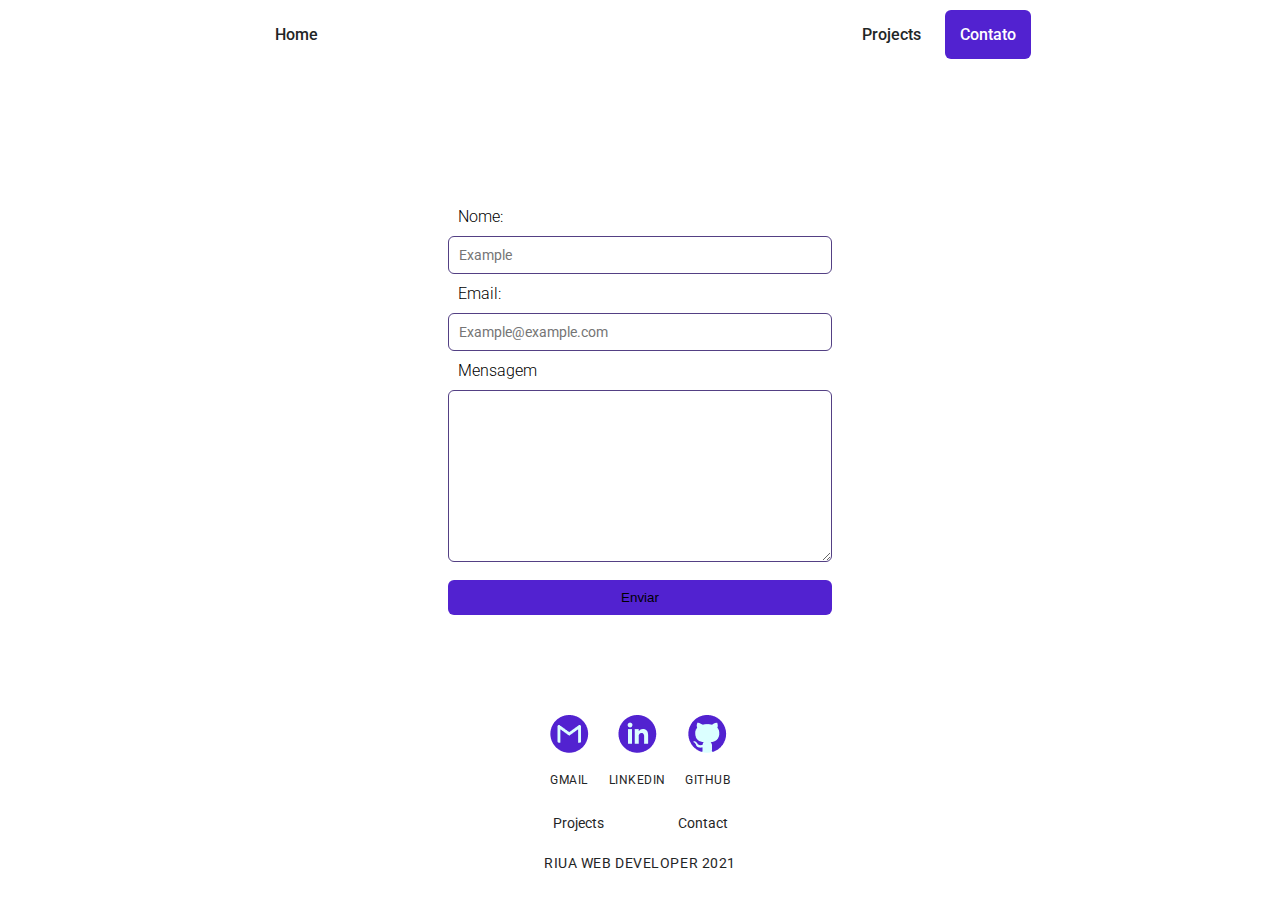
<file: contato.html>
<!DOCTYPE html>
<html lang="en">

<head>
    <meta charset="UTF-8">
    <meta http-equiv="X-UA-Compatible" content="IE=edge">
    <meta name="viewport" content="width=device-width, initial-scale=1.0">
    <title>Ruan Victor | Contato</title>
    <!--Icon barra de navegacao-->
    <link rel="icon" href="/assets/img/curriculum_vitae_paper_document_icon_219507.ico" />
    <!--Fonte-->
    <link href="https://fonts.googleapis.com/css2?family=Roboto:wght@300;400;500;700;900&display=swap" rel="stylesheet">
    <!--CSS-->
    <link rel="stylesheet" href="/css/contato.css">
</head>

<body>
    <header>
        <a href="index.html">Home</a>
        <div class="side">
            <a href="projetos.html">Projects</a>
            <a href="contato.html" id="contato">Contato</a>
        </div>
    </header>
    <main>
        <div class="form">
            <form action="https://formspree.io/f/xpzbengb" method="POST">
                <label for="Name">Nome:</label>
                <input type="text" name="name" id="Name" placeholder="Example">
                <label for="Email">Email:</label>
                <input type="email" name="email-input" id="Email" placeholder="Example@example.com">
                <p>Input required</p>
                <label for="Message">Mensagem</label>
                <textarea name="mensagem" id="Message" cols="30" rows="10" maxlength="2000"></textarea>
                <button onclick="Enviar();">Enviar</button>
            </form>
        </div>
    </main>
    <footer>
        <div class="footer-1">
            <div class="social">
                <div class="gmail">
                    <a href="#"><img src="/assets/img/icon-face.png" alt=""></a>
                    <p>GMAIL</p>
                </div>
                <div class="linkedin">
                    <a href="#"><img src="/assets/img/icon-din.png" alt=""></a>
                    <p>Linkedin</p>
                </div>
                <div class="git">
                    <a href="https://github.com/Ruanv123" target="__Blank"><img src="/assets/img/icon git.png"
                            alt=""></a>
                    <p>GitHub</p>
                </div>
            </div>
            <div class="navs">
                <a href="projetos.html">Projects</a>
                <a href="contato.html">Contact</a>
            </div>
            <p>RIUA WEB DEVELOPER 2021</p>
        </div>
    </footer>
</body>

</html>
</file>
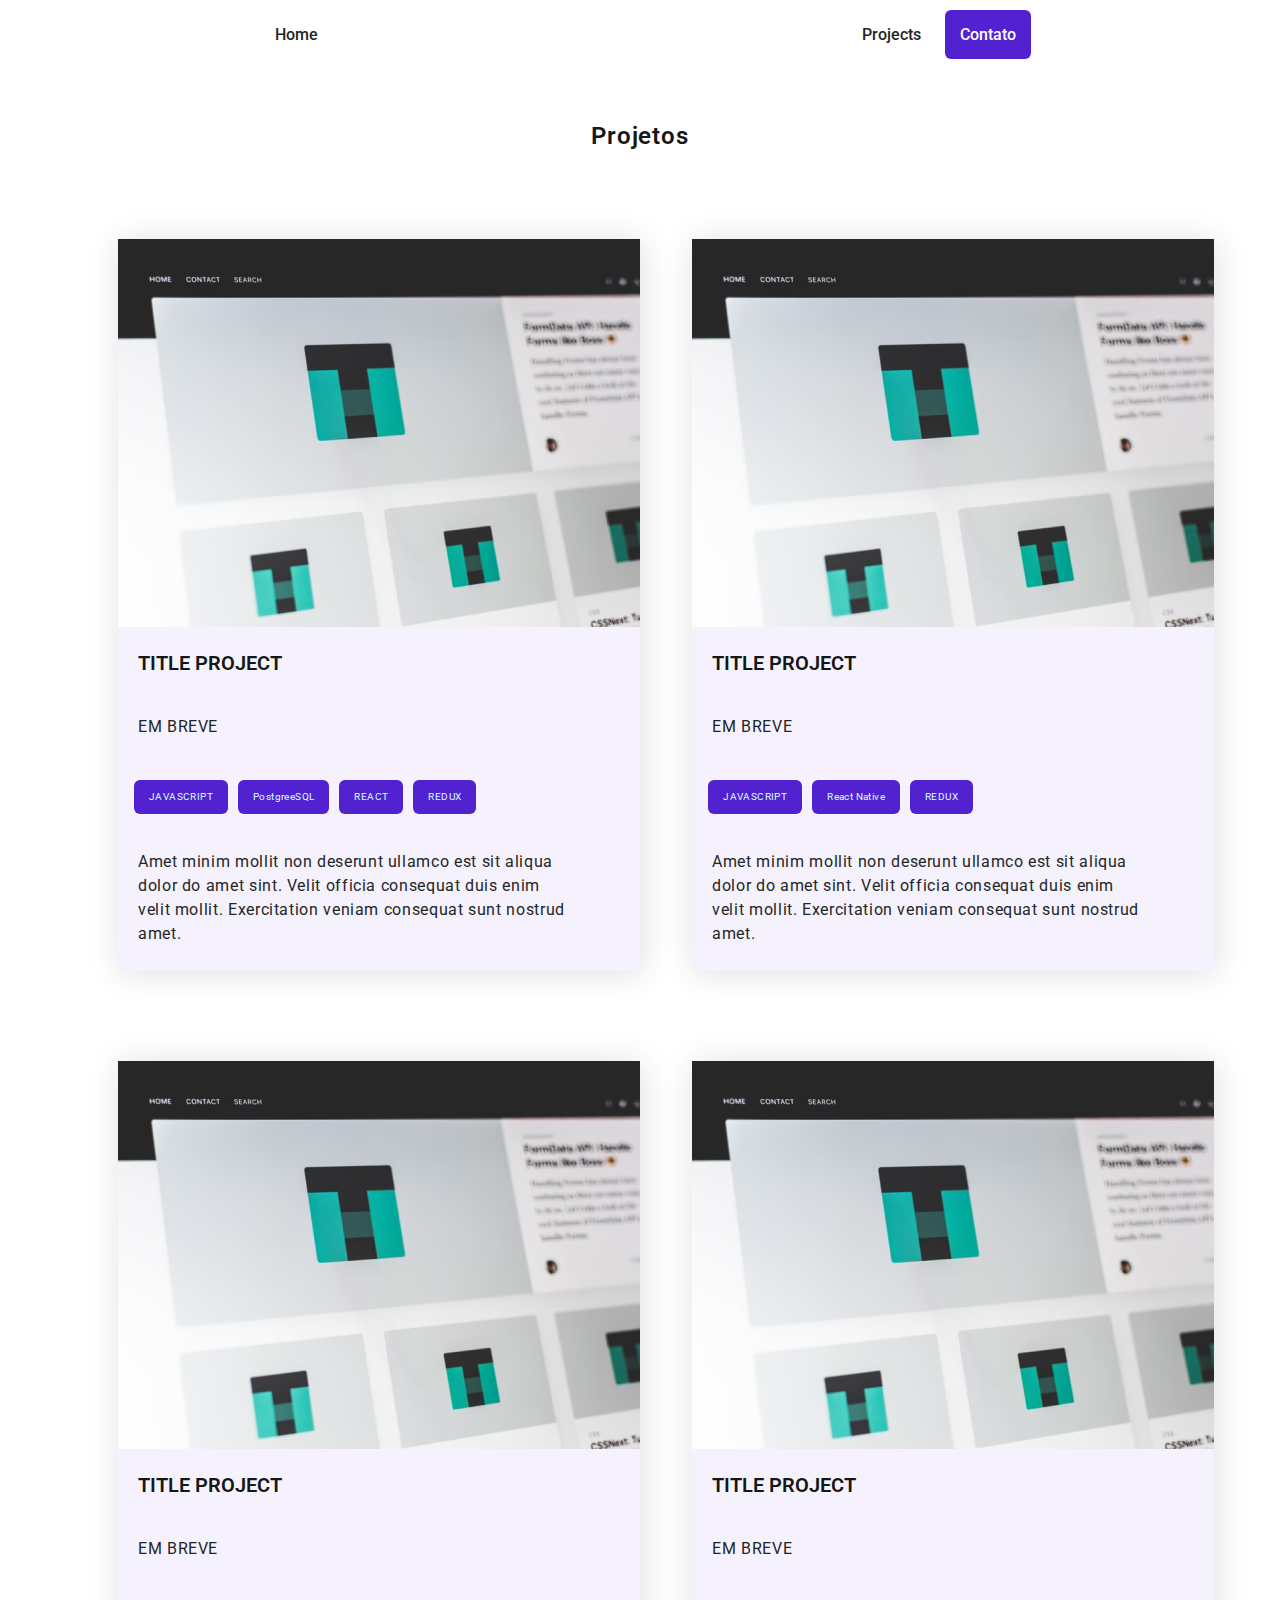
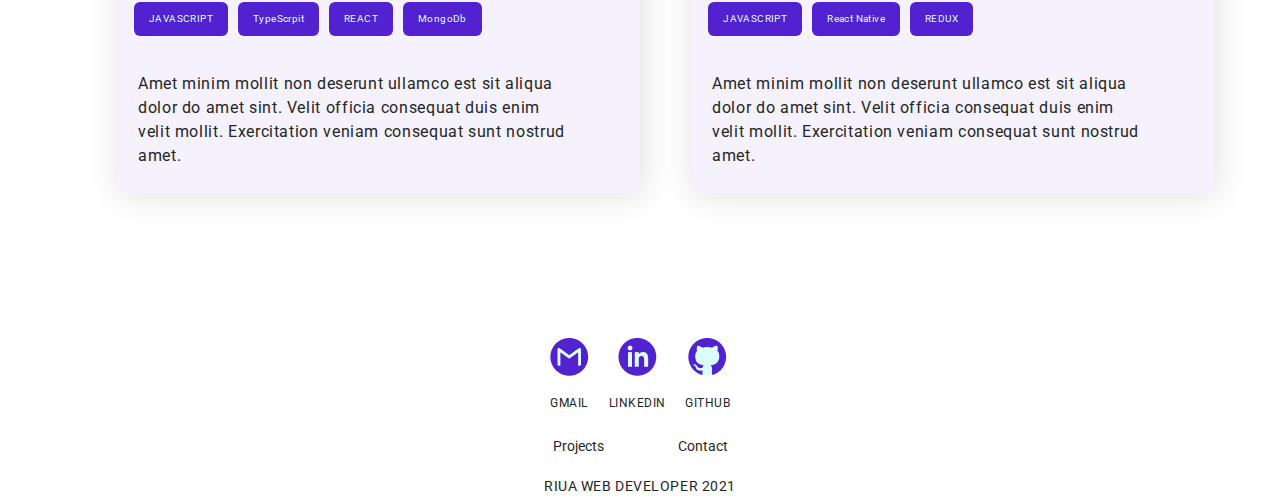
<file: projetos.html>
<!DOCTYPE html>
<html lang="en">
<head>
    <meta charset="UTF-8">
    <meta http-equiv="X-UA-Compatible" content="IE=edge">
    <meta name="viewport" content="width=device-width, initial-scale=1.0">
    <title>Ruan Victor | Projetos</title>
    <!--Icon barra de navegacao-->
    <link rel="icon" href="/assets/img/curriculum_vitae_paper_document_icon_219507.ico" />
    <!--Fonte-->
    <link href="https://fonts.googleapis.com/css2?family=Roboto:wght@300;400;500;700;900&display=swap" rel="stylesheet">
    <!--CSS-->
    <link rel="stylesheet" href="/css/projetos.css">
</head>
<body>
    <header>
        <a href="index.html">Home</a>
        <div class="side">
            <a href="projetos.html">Projects</a>
            <a href="contato.html" id="contato">Contato</a>
        </div>
    </header>
    <main>
        <h1 id="title">Projetos</h1>
        <div class="projetos">
            <div class="flex-h">
                <div class="project-1">
                    <div class="card">
                        <img src="/assets/img/image.png" alt="">
                    </div>
                    <div class="projects-text">
                        <h1>TITLE PROJECT</h1>
                        <p>EM BREVE</p>
                        <div class="tech">
                            <p>JAVASCRIPT</p>
                            <p>PostgreeSQL</p>
                            <p>REACT</p>
                            <p>REDUX</p>
                        </div>
                        <p>Amet minim mollit non deserunt ullamco est sit aliqua <br> dolor do amet sint. Velit officia
                            consequat duis enim <br> velit mollit. Exercitation veniam consequat sunt nostrud <br> amet.
                        </p>
                    </div>
                </div>
                <div class="project-2">
                    <div class="card">
                        <img src="/assets/img/image.png" alt="">
                    </div>
                    <div class="projects-text">
                        <h1>TITLE PROJECT</h1>
                        <p>EM BREVE</p>
                        <div class="tech">
                            <p>JAVASCRIPT</p>
                            <p>React Native</p>
                            <p>REDUX</p>
                        </div>
                        <p>Amet minim mollit non deserunt ullamco est sit aliqua <br> dolor do amet sint. Velit officia
                            consequat duis enim <br> velit mollit. Exercitation veniam consequat sunt nostrud <br> amet.
                        </p>
                    </div>
                </div>
            </div>
            <div class="flex-h-2">
                <div class="project-1">
                    <div class="card">
                        <img src="/assets/img/image.png" alt="">
                    </div>
                    <div class="projects-text">
                        <h1>TITLE PROJECT</h1>
                        <p>EM BREVE</p>
                        <div class="tech">
                            <p>JAVASCRIPT</p>
                            <p>TypeScrpit</p>
                            <p>REACT</p>
                            <p>MongoDb</p>
                        </div>
                        <p>Amet minim mollit non deserunt ullamco est sit aliqua <br> dolor do amet sint. Velit officia
                            consequat duis enim <br> velit mollit. Exercitation veniam consequat sunt nostrud <br> amet.
                        </p>
                    </div>
                </div>
                <div class="project-2">
                    <div class="card">
                        <img src="/assets/img/image.png" alt="">
                    </div>
                    <div class="projects-text">
                        <h1>TITLE PROJECT</h1>
                        <p>EM BREVE</p>
                        <div class="tech">
                            <p>JAVASCRIPT</p>
                            <p>React Native</p>
                            <p>REDUX</p>
                        </div>
                        <p>Amet minim mollit non deserunt ullamco est sit aliqua <br> dolor do amet sint. Velit officia
                            consequat duis enim <br> velit mollit. Exercitation veniam consequat sunt nostrud <br> amet.
                        </p>
                    </div>
                </div>
            </div>
        </div>
    </main>
    <footer>
        <div class="footer-1">
            <div class="social">
                <div class="gmail">
                    <a href="#"><img src="/assets/img/icon-face.png" alt=""></a>
                    <p>GMAIL</p>
                </div>
                <div class="linkedin">
                    <a href="#"><img src="/assets/img/icon-din.png" alt=""></a>
                    <p>Linkedin</p>
                </div>
                <div class="git">
                    <a href="https://github.com/Ruanv123" target="__Blank"><img src="/assets/img/icon git.png" alt=""></a>
                    <p>GitHub</p>
                </div>
            </div>
            <div class="navs">
                <a href="projetos.html">Projects</a>
                <a href="contato.html">Contact</a>
            </div>
            <p>RIUA WEB DEVELOPER 2021</p>
        </div>
    </footer>
</body>
</html>
</file>
<file: css/contato.css>
* {
  margin: 0;
  padding: 0;
  box-sizing: border-box;
  text-decoration: none;
  list-style: none;
}

:root {
  --text-color-1: #1f2626;
  --text-color-2: #5222d0;
  --text-color-white: #fff;
  --text-color-black: #000;
}

html {
  scroll-behavior: smooth;
}

body::-webkit-scrollbar {
  width: 6px;
}

body::-webkit-scrollbar-thumb {
  background-color: var(--text-color-2);
}

header {
  display: flex;
  justify-content: space-around;
  align-items: center;
}
header a {
  font-family: "Roboto", sans-serif;
  font-weight: 500;
  color: var(--text-color-1);
  padding: 25px;
}
header .side a {
  font-family: "Roboto", sans-serif;
  font-weight: 500;
  color: var(--text-color-1);
  padding: 20px;
}
header .side #contato {
  background-color: var(--text-color-2);
  padding: 15px;
  border-radius: 6px;
  color: var(--text-color-white);
}
header .side #contato:hover {
  opacity: 0.9;
}

.form {
  margin-top: 10%;
  margin-left: 35%;
  margin-right: 35%;
}

form {
  display: flex;
  flex-direction: column;
  justify-content: flex-start;
  align-items: flex-start;
}
form label {
  font-family: "Roboto", sans-serif;
  font-weight: 300;
  padding: 10px;
}
form input {
  width: 100%;
  border: 1px solid #534084;
  border-radius: 6px;
  padding: 10px;
  outline: none;
  font-family: "Roboto", sans-serif;
  font-weight: 400;
  font-size: 14px;
}
form p {
  display: none;
}
form textarea {
  border: 1px solid #534084;
  border-radius: 6px;
  font-family: "Roboto", sans-serif;
  font-weight: 400;
  width: 100%;
  outline: 0;
  padding: 10px;
}
form button {
  width: 100%;
  margin-top: 2vh;
  padding: 10px;
  background: #5222d0;
  border-radius: 6px;
  border: 0;
  outline: 0;
}

.footer-1 {
  margin-top: 10vh;
  display: flex;
  align-items: center;
  justify-content: center;
  flex-direction: column;
}
.footer-1 .social {
  display: flex;
}
.footer-1 .social .gmail {
  text-align: center;
  padding: 10px;
}
.footer-1 .social .gmail p {
  font-family: "Roboto", sans-serif;
  font-style: normal;
  font-weight: 400;
  font-size: 12px;
  line-height: 11px;
  color: var(--text-color-1);
  text-transform: uppercase;
}
.footer-1 .social .linkedin {
  text-align: center;
  padding: 10px;
}
.footer-1 .social .linkedin p {
  font-family: "Roboto", sans-serif;
  font-style: normal;
  font-weight: 400;
  font-size: 12px;
  line-height: 11px;
  color: var(--text-color-1);
  text-transform: uppercase;
}
.footer-1 .social .git {
  text-align: center;
  padding: 10px;
}
.footer-1 .social .git p {
  font-family: "Roboto", sans-serif;
  font-style: normal;
  font-weight: 400;
  font-size: 12px;
  line-height: 11px;
  color: var(--text-color-1);
  text-transform: uppercase;
}
.footer-1 .navs {
  margin-top: 2vh;
}
.footer-1 .navs a {
  font-family: "Roboto", sans-serif;
  font-style: normal;
  font-weight: 400;
  font-size: 14px;
  line-height: 17px;
  color: var(--text-color-1);
  padding: 5px 35px;
}
.footer-1 .navs a:hover {
  color: var(--text-color-2);
}
.footer-1 .navs a:visited {
  color: var(--text-color-1);
}
.footer-1 p {
  font-family: "Roboto", sans-serif;
  font-style: normal;
  font-weight: 400;
  font-size: 14px;
  line-height: 26px;
  letter-spacing: 0.04em;
  color: var(--text-color-1);
  margin-top: 2vh;
}

@media screen and (max-width: 600px) {
  .form {
    margin: 50px;
    padding-top: 100px;
  }
}

/*# sourceMappingURL=contato.css.map */
</file>
<file: css/projetos.css>
* {
  margin: 0;
  padding: 0;
  box-sizing: border-box;
  text-decoration: none;
  list-style: none;
}

:root {
  --text-color-1: #1f2626;
  --text-color-2: #5222d0;
  --text-color-white: #fff;
  --text-color-black: #000;
  --text-color-diferente: #dbffff;
}

html {
  scroll-behavior: smooth;
}

body::-webkit-scrollbar {
  width: 6px;
}

body::-webkit-scrollbar-thumb {
  background-color: var(--text-color-2);
}

header {
  display: flex;
  justify-content: space-around;
  align-items: center;
}
header a {
  font-family: "Roboto", sans-serif;
  font-weight: 500;
  color: var(--text-color-1);
  padding: 25px;
}
header .side a {
  font-family: "Roboto", sans-serif;
  font-weight: 500;
  color: var(--text-color-1);
  padding: 20px;
}
header .side #contato {
  background-color: var(--text-color-2);
  padding: 15px;
  border-radius: 6px;
  color: var(--text-color-white);
}
header .side #contato:hover {
  opacity: 0.9;
}

#title {
  margin-top: 6vh;
  text-align: center;
  font-family: "Roboto", sans-serif;
  font-style: normal;
  font-weight: 600;
  font-size: 24px;
  line-height: 26px;
  letter-spacing: 0.04em;
  color: #151717;
}

.projetos {
  margin-top: 5vh;
  display: flex;
  align-items: center;
  justify-content: center;
  flex-direction: column;
}
.projetos .flex-h {
  display: flex;
  margin-top: 5vh;
  margin-bottom: 5vh;
}
.projetos .flex-h .project-1 {
  box-shadow: 2px 2px 32px rgba(40, 38, 44, 0.15);
  border-radius: 6px;
  margin-right: 5%;
  background: #f5f2fd;
}
.projetos .flex-h .project-1 h1 {
  font-family: "Roboto", sans-serif;
  font-style: normal;
  font-weight: 600;
  font-size: 20px;
  line-height: 24px;
  color: #151717;
  padding: 20px;
}
.projetos .flex-h .project-1 .tech {
  padding: 11px;
  display: flex;
  flex-wrap: wrap;
}
.projetos .flex-h .project-1 .tech p {
  margin: 5px;
  padding: 10px 15px;
  background-color: var(--text-color-2);
  border-radius: 6px;
  color: #dbffff;
  font-family: "Roboto", sans-serif;
  font-style: normal;
  font-weight: 400;
  font-size: 10px;
  line-height: 14px;
}
.projetos .flex-h .project-1 p {
  font-family: "Roboto", sans-serif;
  font-style: normal;
  font-weight: 400;
  font-size: 16px;
  line-height: 24px;
  letter-spacing: 0.04em;
  color: #1f2626;
  margin-bottom: 5px;
  padding: 20px;
}
.projetos .flex-h .project-2 {
  box-shadow: 2px 2px 32px rgba(40, 38, 44, 0.15);
  border-radius: 6px;
  margin-right: 5%;
  background: #f5f2fd;
}
.projetos .flex-h .project-2 h1 {
  font-family: "Roboto", sans-serif;
  font-style: normal;
  font-weight: 600;
  font-size: 20px;
  line-height: 24px;
  color: #151717;
  padding: 20px;
}
.projetos .flex-h .project-2 .tech {
  padding: 11px;
  display: flex;
  flex-wrap: wrap;
}
.projetos .flex-h .project-2 .tech p {
  margin: 5px;
  padding: 10px 15px;
  background-color: var(--text-color-2);
  border-radius: 6px;
  color: #dbffff;
  font-family: "Roboto", sans-serif;
  font-style: normal;
  font-weight: 400;
  font-size: 10px;
  line-height: 14px;
}
.projetos .flex-h .project-2 p {
  font-family: "Roboto", sans-serif;
  font-style: normal;
  font-weight: 400;
  font-size: 16px;
  line-height: 24px;
  letter-spacing: 0.04em;
  color: #1f2626;
  margin-bottom: 5px;
  padding: 20px;
}
.projetos .flex-h-2 {
  display: flex;
  margin-top: 5vh;
  margin-bottom: 5vh;
}
.projetos .flex-h-2 .project-1 {
  box-shadow: 2px 2px 32px rgba(40, 38, 44, 0.15);
  border-radius: 6px;
  margin-right: 5%;
  background: #f5f2fd;
}
.projetos .flex-h-2 .project-1 h1 {
  font-family: "Roboto", sans-serif;
  font-style: normal;
  font-weight: 600;
  font-size: 20px;
  line-height: 24px;
  color: #151717;
  padding: 20px;
}
.projetos .flex-h-2 .project-1 .tech {
  padding: 11px;
  display: flex;
  flex-wrap: wrap;
}
.projetos .flex-h-2 .project-1 .tech p {
  margin: 5px;
  padding: 10px 15px;
  background-color: var(--text-color-2);
  border-radius: 6px;
  color: #dbffff;
  font-family: "Roboto", sans-serif;
  font-style: normal;
  font-weight: 400;
  font-size: 10px;
  line-height: 14px;
}
.projetos .flex-h-2 .project-1 p {
  font-family: "Roboto", sans-serif;
  font-style: normal;
  font-weight: 400;
  font-size: 16px;
  line-height: 24px;
  letter-spacing: 0.04em;
  color: #1f2626;
  margin-bottom: 5px;
  padding: 20px;
}
.projetos .flex-h-2 .project-2 {
  box-shadow: 2px 2px 32px rgba(40, 38, 44, 0.15);
  border-radius: 6px;
  margin-right: 5%;
  background: #f5f2fd;
}
.projetos .flex-h-2 .project-2 h1 {
  font-family: "Roboto", sans-serif;
  font-style: normal;
  font-weight: 600;
  font-size: 20px;
  line-height: 24px;
  color: #151717;
  padding: 20px;
}
.projetos .flex-h-2 .project-2 .tech {
  padding: 11px;
  display: flex;
  flex-wrap: wrap;
}
.projetos .flex-h-2 .project-2 .tech p {
  margin: 5px;
  padding: 10px 15px;
  background-color: var(--text-color-2);
  border-radius: 6px;
  color: #dbffff;
  font-family: "Roboto", sans-serif;
  font-style: normal;
  font-weight: 400;
  font-size: 10px;
  line-height: 14px;
}
.projetos .flex-h-2 .project-2 p {
  font-family: "Roboto", sans-serif;
  font-style: normal;
  font-weight: 400;
  font-size: 16px;
  line-height: 24px;
  letter-spacing: 0.04em;
  color: #1f2626;
  margin-bottom: 5px;
  padding: 20px;
}

.footer-1 {
  margin-top: 10vh;
  display: flex;
  align-items: center;
  justify-content: center;
  flex-direction: column;
}
.footer-1 .social {
  display: flex;
}
.footer-1 .social .gmail {
  text-align: center;
  padding: 10px;
}
.footer-1 .social .gmail p {
  font-family: "Roboto", sans-serif;
  font-style: normal;
  font-weight: 400;
  font-size: 12px;
  line-height: 11px;
  color: var(--text-color-1);
  text-transform: uppercase;
}
.footer-1 .social .linkedin {
  text-align: center;
  padding: 10px;
}
.footer-1 .social .linkedin p {
  font-family: "Roboto", sans-serif;
  font-style: normal;
  font-weight: 400;
  font-size: 12px;
  line-height: 11px;
  color: var(--text-color-1);
  text-transform: uppercase;
}
.footer-1 .social .git {
  text-align: center;
  padding: 10px;
}
.footer-1 .social .git p {
  font-family: "Roboto", sans-serif;
  font-style: normal;
  font-weight: 400;
  font-size: 12px;
  line-height: 11px;
  color: var(--text-color-1);
  text-transform: uppercase;
}
.footer-1 .navs {
  margin-top: 2vh;
}
.footer-1 .navs a {
  font-family: "Roboto", sans-serif;
  font-style: normal;
  font-weight: 400;
  font-size: 14px;
  line-height: 17px;
  color: var(--text-color-1);
  padding: 5px 35px;
}
.footer-1 .navs a:hover {
  color: var(--text-color-2);
}
.footer-1 .navs a:visited {
  color: var(--text-color-1);
}
.footer-1 p {
  font-family: "Roboto", sans-serif;
  font-style: normal;
  font-weight: 400;
  font-size: 14px;
  line-height: 26px;
  letter-spacing: 0.04em;
  color: var(--text-color-1);
  margin-top: 2vh;
}

@media screen and (max-width: 600px) {
  .projetos .flex-h {
    flex-direction: column;
    align-items: center;
  }
  .projetos .flex-h .project-1 {
    width: 80%;
  }
  .projetos .flex-h .project-1 img {
    width: 100%;
  }
  .projetos .flex-h .project-2 {
    margin-top: 5vh;
    width: 80%;
  }
  .projetos .flex-h .project-2 img {
    width: 100%;
  }
  .projetos .flex-h-2 {
    flex-direction: column;
    align-items: center;
  }
  .projetos .flex-h-2 .project-1 {
    width: 80%;
  }
  .projetos .flex-h-2 .project-1 img {
    width: 100%;
  }
  .projetos .flex-h-2 .project-2 {
    margin-top: 5vh;
    width: 80%;
  }
  .projetos .flex-h-2 .project-2 img {
    width: 100%;
  }
}

/*# sourceMappingURL=projetos.css.map */
</file>
